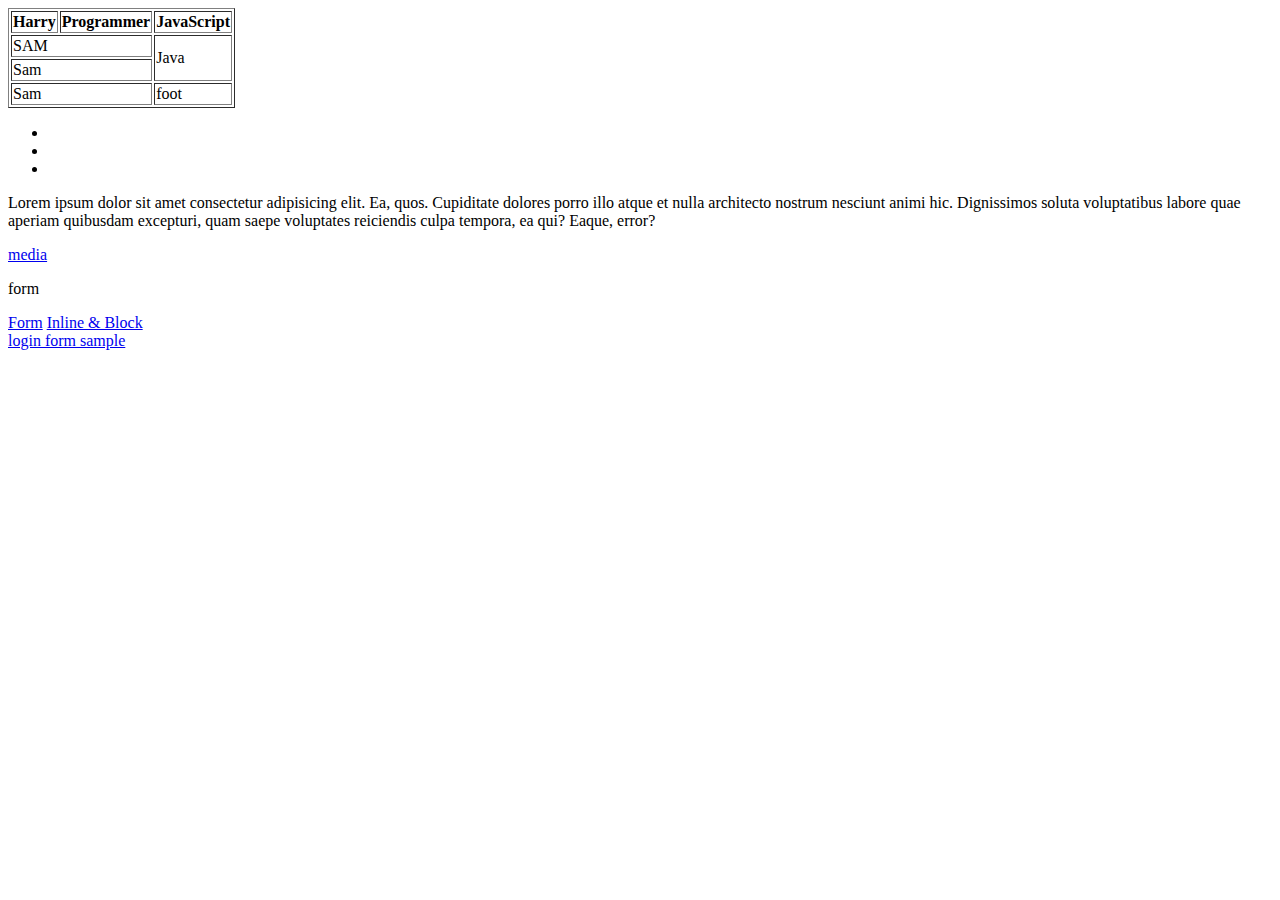
<file: index.html>
<!DOCTYPE html>
<html lang="en">
<head>
   <meta charset="UTF-8">
   <meta name="viewport" content="width=device-width, initial-scale=1.0">
   <link rel="stylesheet" href="style.css">
   <title>Basic HTML</title>
</head>
<body>
   <table border="1px solid">
      <tr>
         <th>Harry</th>
         <th>Programmer</th>
         <th>JavaScript</th>
      </tr>
      <tr>
         <td colspan="2">SAM</td>
         <td rowspan="2">Java</td>
      </tr>

      <tr>
         <td colspan="2">Sam</td>

      </tr>

      <tr>
         <td colspan="2">Sam</td>
         <td>foot</td>
      </tr>
   </table>

   
      <ul>
         <li></li>
         <li></li>
         <li></li>
      </ul>

      <p>Lorem ipsum dolor sit amet consectetur adipisicing elit. Ea, quos. Cupiditate dolores porro illo atque et nulla architecto nostrum nesciunt animi hic. Dignissimos soluta voluptatibus labore quae aperiam quibusdam excepturi, quam saepe voluptates reiciendis culpa tempora, ea qui? Eaque, error?</p>
   <a href="./Exercise/media.html">media</a>
   <p>form </p>
   <a href="./form/index.html">Form</a>
   <a href="./pages/block.html">Inline & Block</a>
   <br>
   <a href="/form/form.html">login form sample</a>
   
   <script src="script.js"></script>
</body>
</html>
</file>
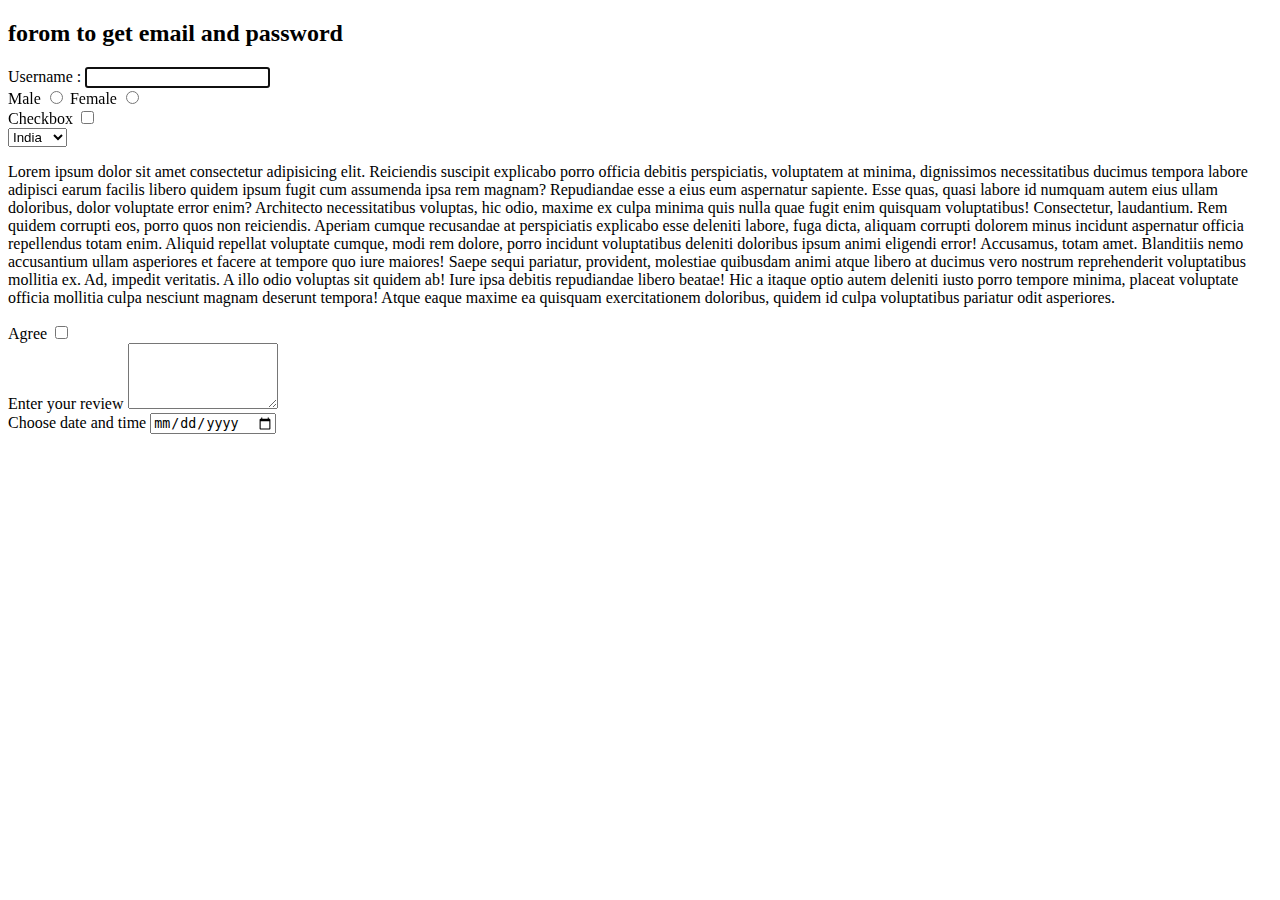
<file: form/index.html>
<!DOCTYPE html>
<html lang="en">
  <head>
    <meta charset="UTF-8" />
    <meta name="viewport" content="width=device-width, initial-scale=1.0" />
    <title>form</title>
  </head>
  <body>
    <h2>forom to get email and password</h2>
    <form action="" method="post">
      <div>
        <label for="username">Username : </label>
        <input type="text" id="username" autofocus maxlength="15">
      </div>
      <div>
        <label for="Male">Male</label>
        <input type="radio" id="male" name="gender" value="male" />
        <label for="FeMale">Female</label>
        <input type="radio" id="FeMale" name="gender" value="FeMale" />
      </div>
      <!-- check box input -->
      <label for="Checkbox">Checkbox</label>
      <input type="checkbox" id="Checkbox" />

      <!-- select -->
      <div>
        <select name="Country">
          <option value="India">India</option>
          <option value="UK">UK</option>
          <option value="USA">USA</option>
          <option value="Japan">Japan</option>
        </select>
      </div>

      <div id="Term&cond">
         <p>Lorem ipsum dolor sit amet consectetur adipisicing elit. Reiciendis suscipit explicabo porro officia debitis perspiciatis, voluptatem at minima, dignissimos necessitatibus ducimus tempora labore adipisci earum facilis libero quidem ipsum fugit cum assumenda ipsa rem magnam? Repudiandae esse a eius eum aspernatur sapiente. Esse quas, quasi labore id numquam autem eius ullam doloribus, dolor voluptate error enim? Architecto necessitatibus voluptas, hic odio, maxime ex culpa minima quis nulla quae fugit enim quisquam voluptatibus! Consectetur, laudantium. Rem quidem corrupti eos, porro quos non reiciendis. Aperiam cumque recusandae at perspiciatis explicabo esse deleniti labore, fuga dicta, aliquam corrupti dolorem minus incidunt aspernatur officia repellendus totam enim. Aliquid repellat voluptate cumque, modi rem dolore, porro incidunt voluptatibus deleniti doloribus ipsum animi eligendi error! Accusamus, totam amet. Blanditiis nemo accusantium ullam asperiores et facere at tempore quo iure maiores! Saepe sequi pariatur, provident, molestiae quibusdam animi atque libero at ducimus vero nostrum reprehenderit voluptatibus mollitia ex. Ad, impedit veritatis. A illo odio voluptas sit quidem ab! Iure ipsa debitis repudiandae libero beatae! Hic a itaque optio autem deleniti iusto porro tempore minima, placeat voluptate officia mollitia culpa nesciunt magnam deserunt tempora! Atque eaque maxime ea quisquam exercitationem doloribus, quidem id culpa voluptatibus pariatur odit asperiores.</p>
        <lable for="agree">Agree</lable>
        <input type="checkbox" id="agree" required />
      </div>

      <!-- Text area -->
      <div id="Text-area">
        <label for="comment">Enter your review</label>
        <textarea id="commnet" rows="4" cols="16"> </textarea>
      </div>
      <div id="dateandtime">
        <label for="calender">Choose date and time</label>
        <input type="date" id="calender">
      </div>
    </form>
  </body>
</html>
</file>
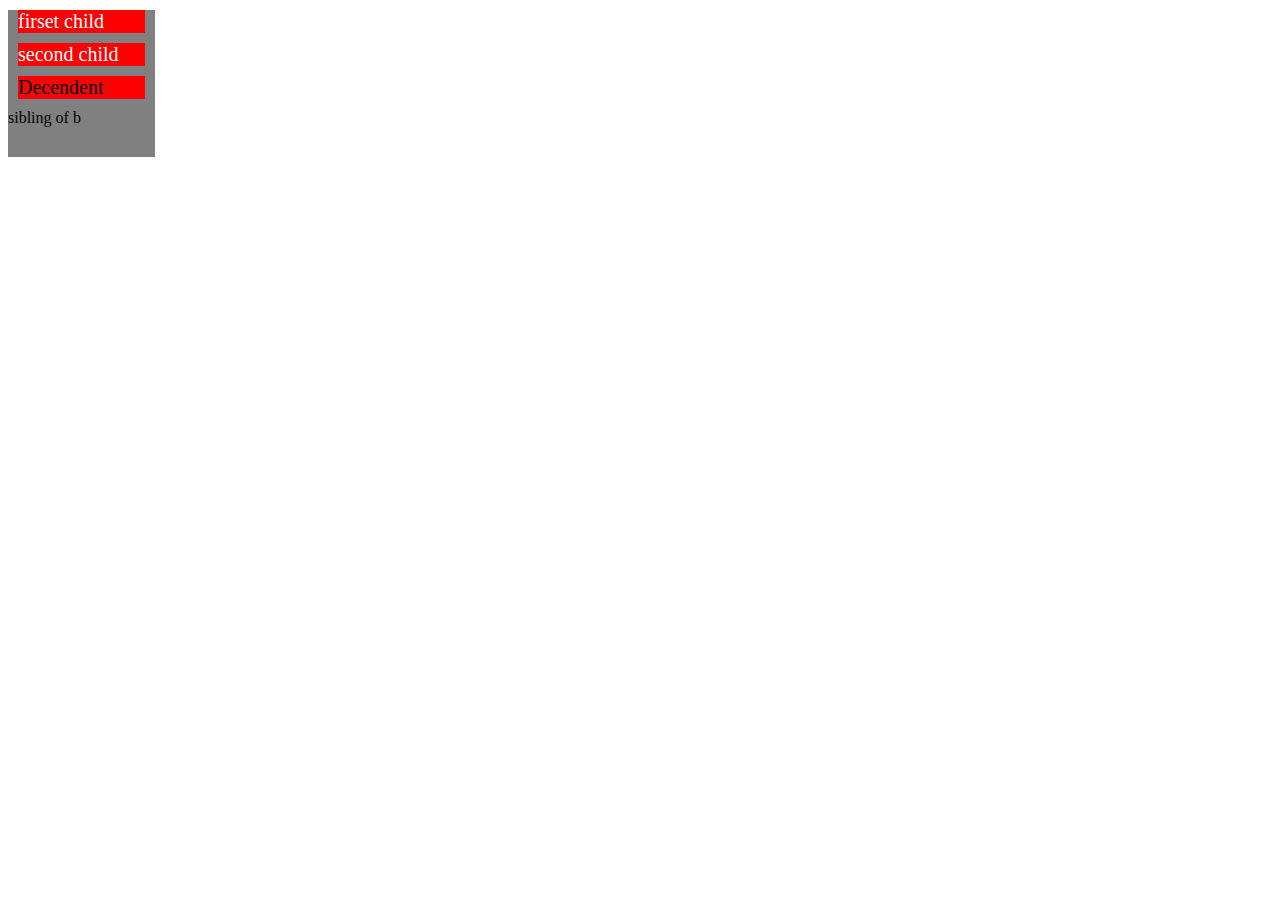
<file: CSS-sCODE/selector/selectors/index.html>
<!DOCTYPE html>
<html lang="en">
<head>
   <meta charset="UTF-8">
   <meta name="viewport" content="width=device-width, initial-scale=1.0">
   <link rel="stylesheet" href="style.css">
   <title>Selectors</title>
</head>
<body>
   <div class="a">
      <p>firset child</p>
      <p>second child</p>
      <div id="b">
         <p>Decendent</p>
      </div>
      <div id="b">
          sibling of b
      </div>
   </div>
</body>
</html>
</file>
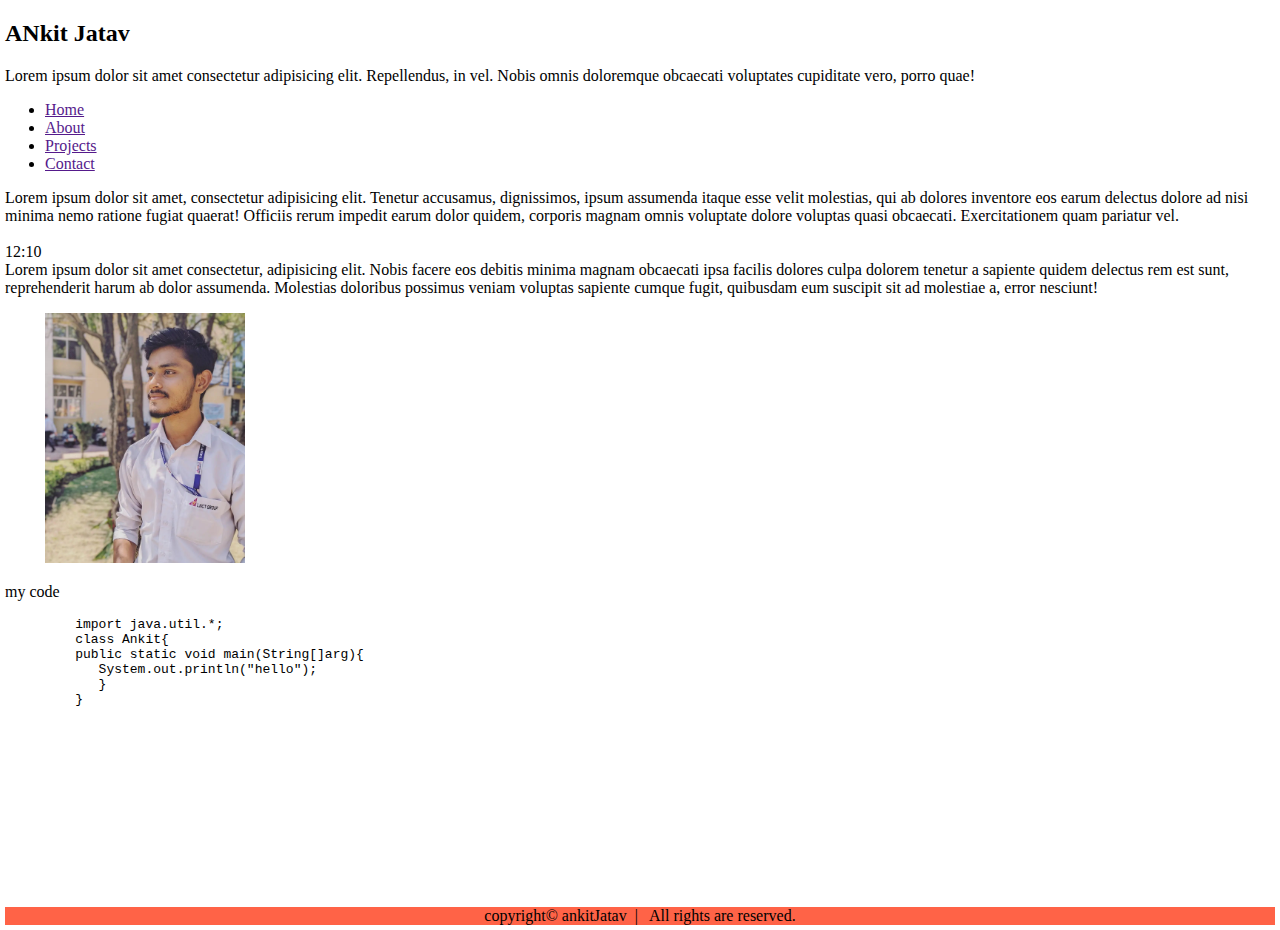
<file: semantic-tag.html>
<!DOCTYPE html>
<html lang="en">
<head>
   <meta charset="UTF-8">
   <meta name="viewport" content="width=device-width, initial-scale=1.0">
   <link rel="stylesheet" href="./pages/nav-css.css">
   <title>Porfolio</title>
</head>
<body>
   <header>
      <h2>ANkit Jatav</h2>
      <p>
         Lorem ipsum dolor sit amet consectetur adipisicing elit. Repellendus, in vel. Nobis omnis doloremque obcaecati voluptates cupiditate vero, porro quae!
      </p>
      <nav>
         <ul>
            <li><a href="">Home</a></li>
            <li><a href="">About</a></li>
            <li><a href="">Projects</a></li>
            <li><a href="">Contact</a></li>
         </ul>
      </nav>
   </header>
   <main>
      <article>
       Lorem ipsum dolor sit amet, consectetur adipisicing elit. Tenetur accusamus, dignissimos, ipsum assumenda itaque esse velit molestias, qui ab dolores inventore eos earum delectus dolore ad nisi minima nemo ratione fugiat quaerat! Officiis rerum impedit earum dolor quidem, corporis magnam omnis voluptate dolore voluptas quasi obcaecati. Exercitationem quam pariatur vel.
      </article>
      <br>
      <time>12:10</time>
      <section>
       Lorem ipsum dolor sit amet consectetur, adipisicing elit. Nobis facere eos debitis minima magnam obcaecati ipsa facilis dolores culpa dolorem tenetur a sapiente quidem delectus rem est sunt, reprehenderit harum ab dolor assumenda. Molestias doloribus possimus veniam voluptas sapiente cumque fugit, quibusdam eum suscipit sit ad molestiae a, error nesciunt!
      </section>
      <figure>
         <img src="./Media/image/Ankit college profile.jpg" width="200">
      </figure>
      <p>my code</p>
      <code>
      <pre>
         import java.util.*;
         class Ankit{
         public static void main(String[]arg){
            System.out.println("hello");
            }
         }
         </pre>
      </code>
      <canvas>
         
      </canvas>
   </main>
   <br>
   <footer>
      copyright&copy; ankitJatav&nbsp; | &nbsp; All rights are reserved.
   </footer>
</body>
</html>
</file>
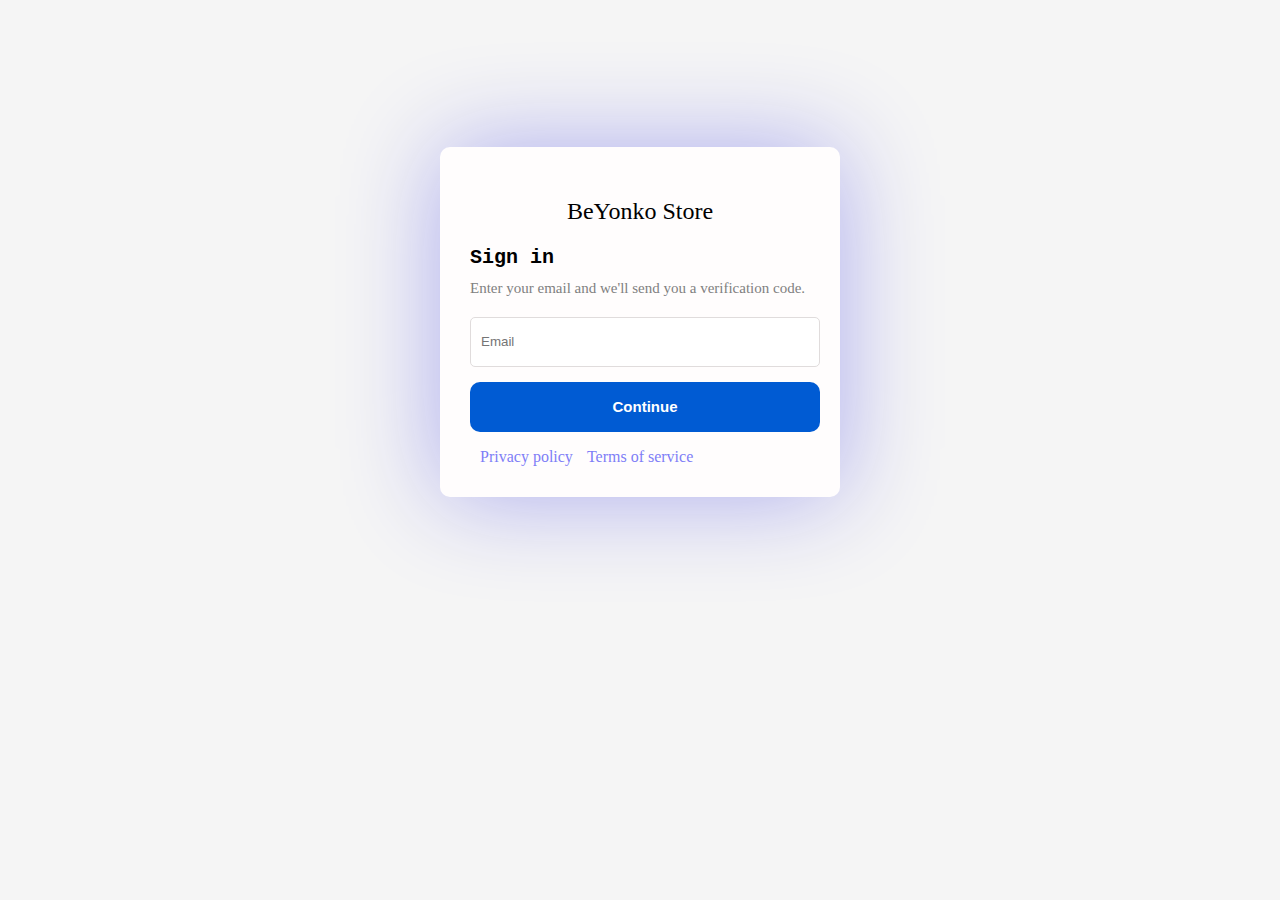
<file: form/form.html>
<!DOCTYPE html>
<html lang="en">
  <head>
    <meta charset="UTF-8" />
    <meta name="viewport" content="width=device-width, initial-scale=1.0" />
    <link rel="stylesheet" href="formstyle.css" />
    <link rel="icon" href="/Media/image/Ankit college profile.jpg">
    <title>Sign in form</title>
  </head>
  <body>
    <div class="form-container">
      <h1 id="form-head">BeYonko Store</h1>
      <h2 id="sign-in">Sign in</h2>
      <form action="" method="post">
        <label id="email-label" for="email">Enter your email and we'll send you a verification code.</label>
        <input type="email" id="email" placeholder="Email" />
        <button id="continue-button">Continue</button>
        <ul class="form-links">
         <li id="policy-link"><a href="">Privacy policy</a></li>
         <li id="term-link"><a href="">Terms of service</a></li>
        </ul>
      </form>
    </div>
  </body>
</html>
</file>
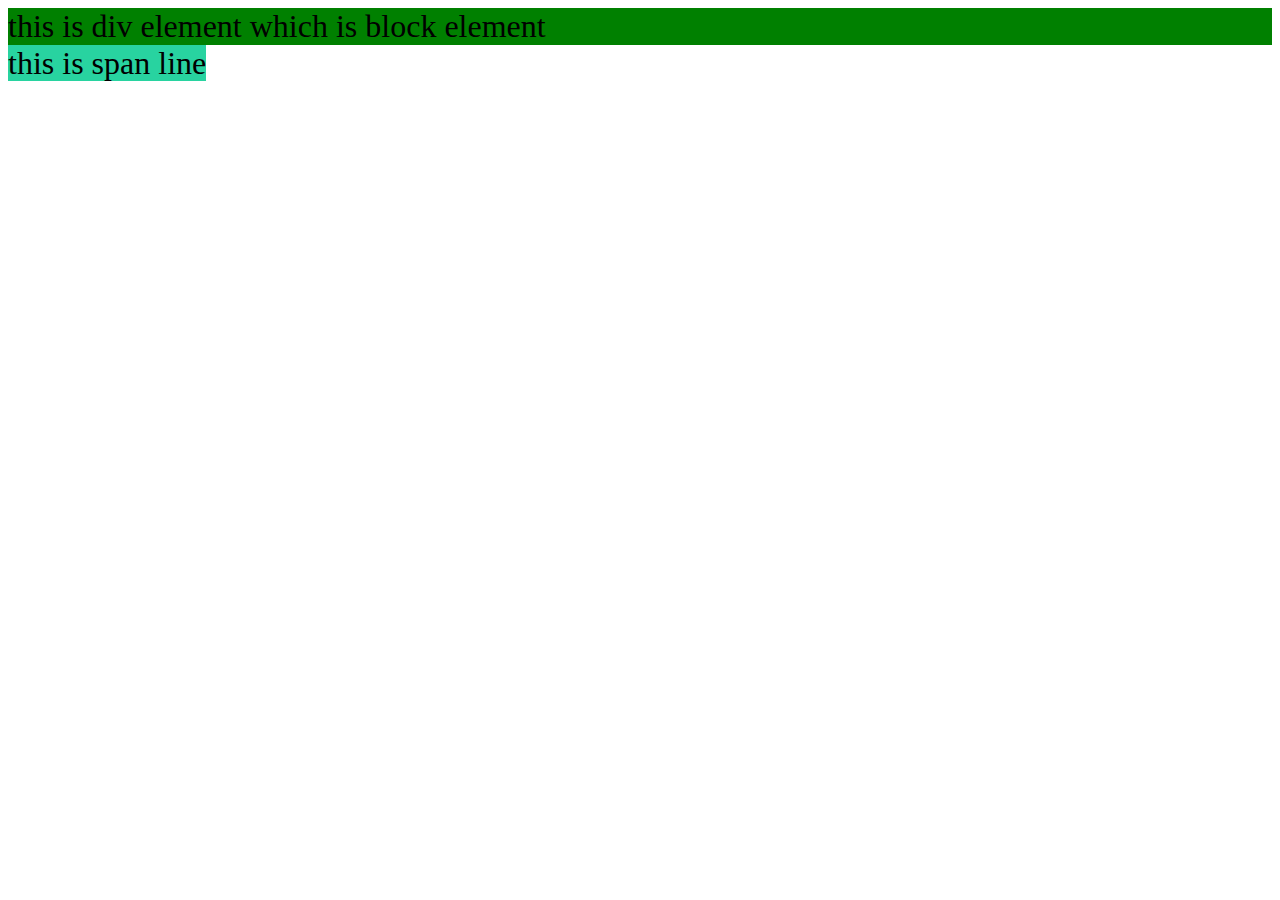
<file: pages/block.html>
<!DOCTYPE html>
<html lang="en">
<head>
   <meta charset="UTF-8">
   <meta name="viewport" content="width=device-width, initial-scale=1.0">
   <title>inline-Blocks</title>
</head>
<body>
   <div style="background:green;font-size:2em;">
      this is div element which is block element
   </div>
   <span style="background:rgb(40, 211, 160);font-size:2em">this is span line</span>
</body>
</html>
</file>
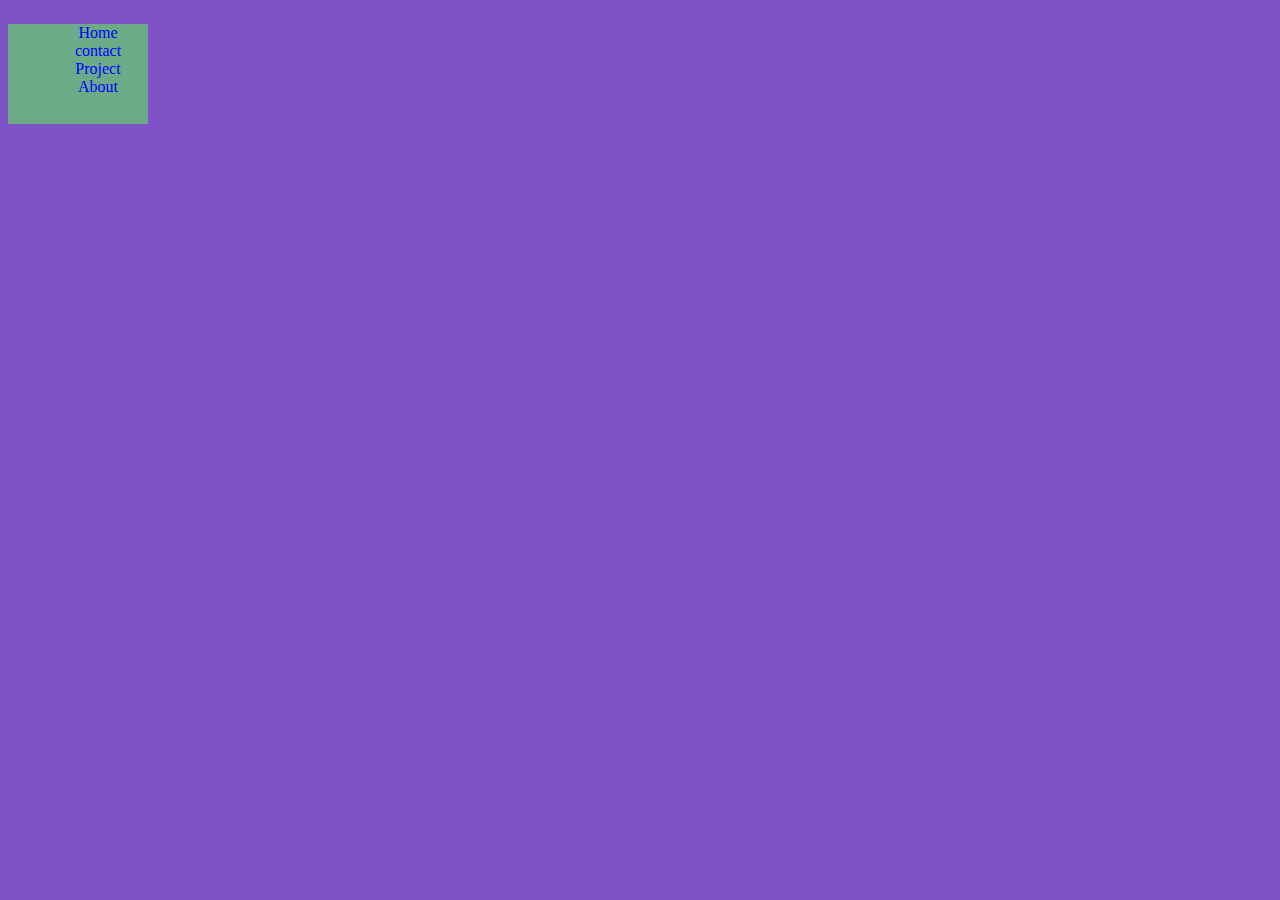
<file: CSS-sCODE/psuedo selectors/pindex.html>
<!DOCTYPE html>
<html lang="en">
<head>
   <meta charset="UTF-8">
   <meta name="viewport" content="width=device-width, initial-scale=1.0">
   <title>Document</title>
   <link rel="stylesheet" href="psytle.css">
</head>
<body>
   <ul class="Links">
      <li><a href="/form/index.html">Home</a></li>
      <li><a href="">contact</a></li>
      <li><a href="">Project</a></li>
      <li><a href="">About</a></li>
   </ul>
</body>
</html>
</file>
<file: style.css>
.conrtainer{
   width:200px;
   height:200px;
   display:inline-box;
  
}

.container #box1{
   background-color: red;
   display:inline-box;

}
</file>
<file: CSS-sCODE/selector/selectors/style.css>
.a{
   background-color:grey;
   width:20rex;
   height:20rex;
}
.a >p{
   background-color:green;
   color:white;
}
.a p{
   background-color:red;
   font-size:20px;
   margin:10px;

}
.a p:hover{
   color:rgb(16, 179, 184);
   transform:scaleX(20px);
}
.a >p:hover{
   background-color:blue;
}
</file>
<file: pages/nav-css.css>
*{
   box-sizing:border-box;
}
body{
   margin:5px;
}

footer{
   display:flex;
   align-items:flex-end;
   justify-content: center;
   background-color:tomato;
}
</file>
<file: form/formstyle.css>
*{
   box-sizing:border-box;
}
body{
   background:#f5f5f5;
   display:flex;
   justify-content:center;
   align-items:center;
   margin:0px;
}
.form-container{
   width:400px;
   height:350px;
   margin-top:20rex;
   background:#fffdfd;
   border-radius:10px;
   padding:30px;
   box-shadow:0px 0px 100px rgb(171, 171, 238);
}
#form-head{
   font-family:Cambria, Cochin, Georgia, Times, 'Times New Roman', serif;
   font-weight:400;
   font-size:24px;
   line-height: 36px;
   color:rgb(0,0,0);
   text-align:center;
}
#sign-in{
   font-size:20px;
   margin-bottom:10px;
   font-family:'Courier New', Courier, monospace;
   font-weight:300px;
}
#email-label{
   font-weight:400px;
   color:grey;
   margin-left:0px;
   margin-bottom:20px;
   font-size:15px;
}
#email{
  width:350px;
  height:50px;
  border-radius:5px;
  margin-top:20px;
  padding:10px;
  border:1px solid rgb(224, 220, 220);
}
#email:active{
   border:1px solid blue;
}

#continue-button{
   display:block;
   width:350px;
   height:50px;
   font-size:15px;
   background:#005BD3;
   border-radius:10px;
   border:none;
   margin-top:15px;
   color:white;
   font-weight:bolder;
   font-family:Arial, Helvetica, sans-serif;
   cursor:pointer;
}
#continue-button:hover{
   background:#024aa7;
}
.form-links{
   margin-left:10px;
   padding-left:0px;
}
.form-links li{
   list-style:none;
   display:inline-block;
   text-decoration:none;
   margin-right:10px;
   
}
.form-links li:hover{
   text-decoration:underline;
}

.form-links a{
   text-decoration:none;
   color:rgb(126, 126, 247);  
   
}
</file>
<file: CSS-sCODE/psuedo selectors/psytle.css>
body{
   background-color:rgba(73, 13, 176, 0.711);
}
.Links{
   width:100px;
   height:100px;

   background-color:rgba(97, 225, 97, 0.622);
   color:red;
   list-style:none;
   display:inline-block;
   text-align:center;
}
.Links li a{
   text-decoration:none;
   color:blue;
   cursor:pointer;
   

}
.Links a:hover{
  font-size:1.1em;
  margin-bottom:5px;
  background-color:rgba(238, 238, 130, 0.374);
  
}
a:visited{
   color:red;
}
a:active{
   color:aqua;
}
</file>
